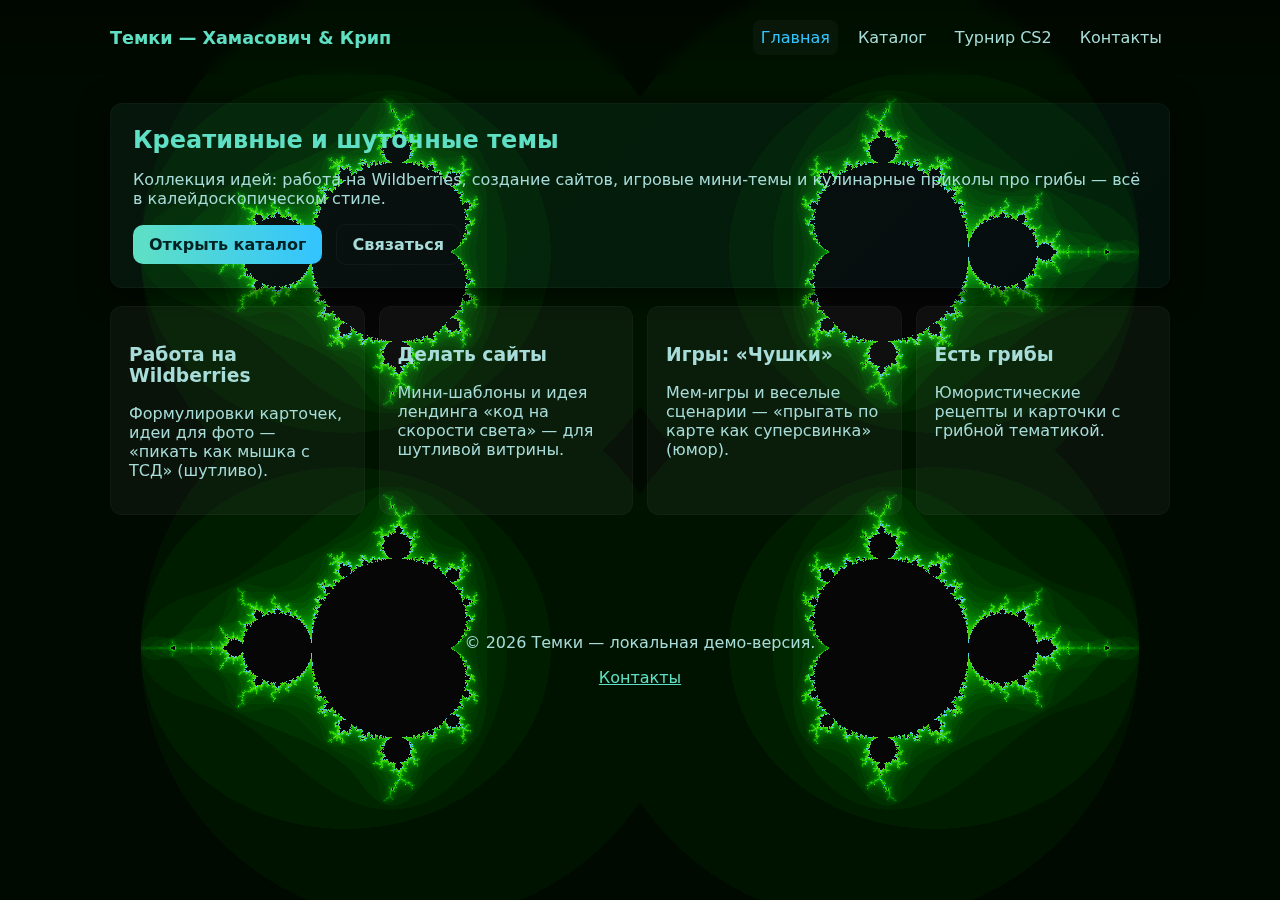
<file: index.html>
<!doctype html>
<html lang="ru">
<head>
  <meta charset="utf-8" />
  <meta name="viewport" content="width=device-width,initial-scale=1" />
  <title>Темки — Главная</title>
  <link rel="stylesheet" href="style.css" />
</head>
<body>
  <canvas id="fractal"></canvas>

  <header class="site-header">
    <div class="container header-row">
      <h1 class="logo">Темки — Хамасович &amp; Крип</h1>
      <button id="burger" aria-label="Открыть меню" class="burger" aria-expanded="false">☰</button>
      <nav id="mainnav" class="mainnav">
        <a href="index.html" class="active">Главная</a>
        <a href="catalog.html">Каталог</a>
        <a href="cs2-tournament.html">Турнир CS2</a>
        <a href="contacts.html">Контакты</a>
      </nav>
    </div>
  </header>

  <main class="container main-content">
    <section class="hero">
      <h2>Креативные и шуточные темы</h2>
      <p>Коллекция идей: работа на Wildberries, создание сайтов, игровые мини-темы и кулинарные приколы про грибы — всё в калейдоскопическом стиле.</p>
      <div class="cta">
        <a class="btn" href="catalog.html">Открыть каталог</a>
        <a class="btn ghost" href="contacts.html">Связаться</a>
      </div>
    </section>

    <section class="features">
      <article class="card">
        <h3>Работа на Wildberries</h3>
        <p>Формулировки карточек, идеи для фото — «пикать как мышка с ТСД» (шутливо).</p>
      </article>

      <article class="card">
        <h3>Делать сайты</h3>
        <p>Мини-шаблоны и идея лендинга «код на скорости света» — для шутливой витрины.</p>
      </article>

      <article class="card">
        <h3>Игры: «Чушки»</h3>
        <p>Мем-игры и веселые сценарии — «прыгать по карте как суперсвинка» (юмор).</p>
      </article>

      <article class="card">
        <h3>Есть грибы</h3>
        <p>Юмористические рецепты и карточки с грибной тематикой.</p>
      </article>
    </section>
  </main>

  <footer class="site-footer">
    <div class="container">
      <p>© <span id="year"></span> Темки — локальная демо-версия.</p>
      <p><a href="contacts.html">Контакты</a></p>
    </div>
  </footer>

  <!-- бегущие персонажи контейнер -->
  <div id="anim-layer" aria-hidden="true"></div>

  <script src="script.js"></script>
</body>
</html>
</file>
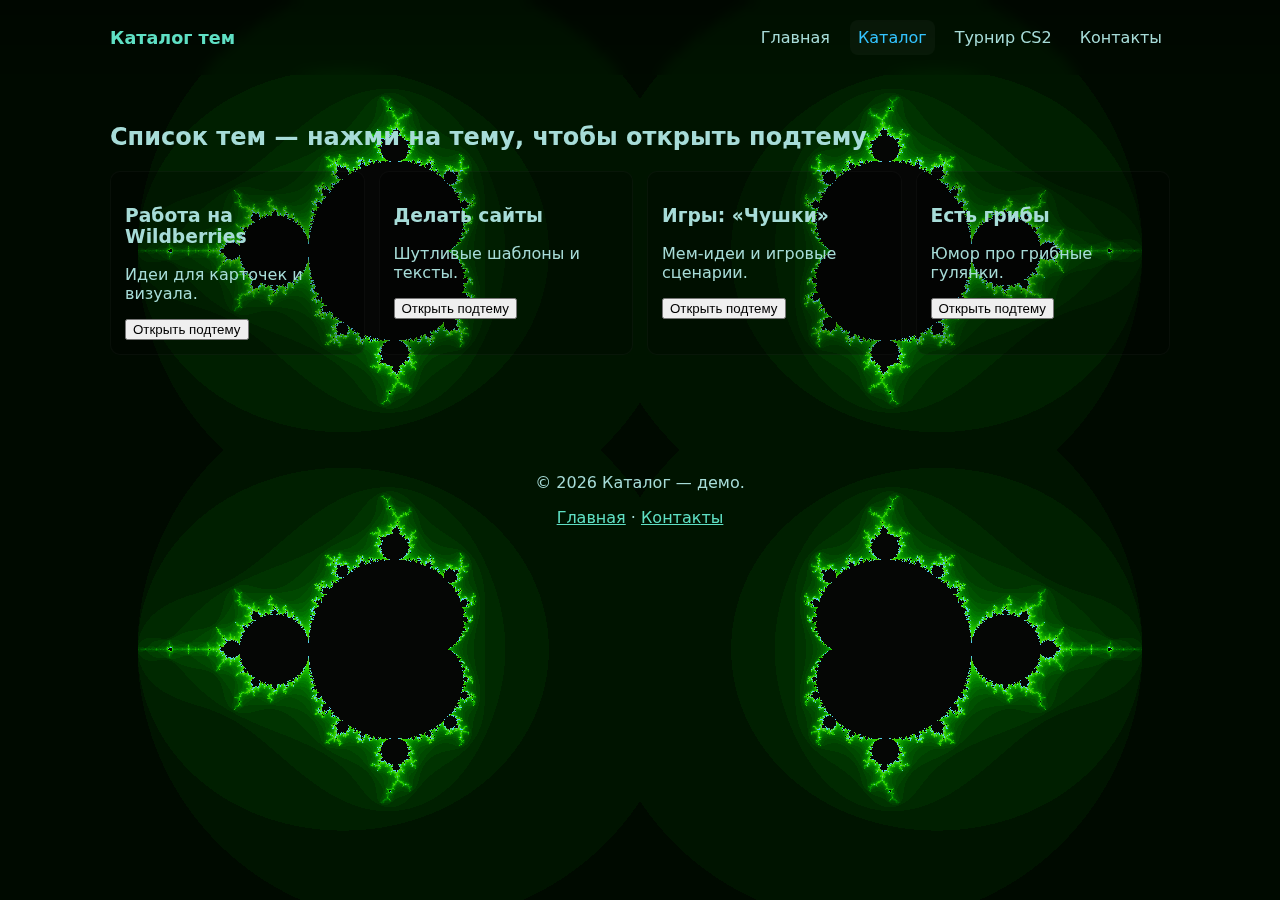
<file: catalog.html>
<!doctype html>
<html lang="ru">
<head>
  <meta charset="utf-8" />
  <meta name="viewport" content="width=device-width,initial-scale=1" />
  <title>Каталог тем</title>
  <link rel="stylesheet" href="style.css" />
</head>
<body>
  <canvas id="fractal"></canvas>

  <header class="site-header">
    <div class="container header-row">
      <h1 class="logo">Каталог тем</h1>
      <button id="burger" aria-label="Открыть меню" class="burger" aria-expanded="false">☰</button>
      <nav id="mainnav" class="mainnav">
        <a href="index.html">Главная</a>
        <a href="catalog.html" class="active">Каталог</a>
        <a href="cs2-tournament.html">Турнир CS2</a>
        <a href="contacts.html">Контакты</a>
      </nav>
    </div>
  </header>

  <main class="container main-content">
    <h2>Список тем — нажми на тему, чтобы открыть подтему</h2>

    <div class="catalog-grid">
      <div class="catalog-item">
        <h3>Работа на Wildberries</h3>
        <p>Идеи для карточек и визуала.</p>
        <button class="open-modal" data-modal="m-wb">Открыть подтему</button>
      </div>

      <div class="catalog-item">
        <h3>Делать сайты</h3>
        <p>Шутливые шаблоны и тексты.</p>
        <button class="open-modal" data-modal="m-sites">Открыть подтему</button>
      </div>

      <div class="catalog-item">
        <h3>Игры: «Чушки»</h3>
        <p>Мем-идеи и игровые сценарии.</p>
        <button class="open-modal" data-modal="m-pigs">Открыть подтему</button>
      </div>

      <div class="catalog-item">
        <h3>Есть грибы</h3>
        <p>Юмор про грибные гулянки.</p>
        <button class="open-modal" data-modal="m-mush">Открыть подтему</button>
      </div>
    </div>
  </main>

  <footer class="site-footer">
    <div class="container">
      <p>© <span id="year2"></span> Каталог — демо.</p>
      <p><a href="index.html">Главная</a> · <a href="contacts.html">Контакты</a></p>
    </div>
  </footer>

  <!-- Модалки -->
  <div id="modals">
    <div class="modal" id="m-wb" role="dialog" aria-hidden="true" aria-label="Wildberries">
      <div class="modal-content">
        <button class="close" aria-label="Закрыть">✕</button>
        <h3>Работа на Wildberries — «пикать как мышка с ТСД»</h3>
        <p>Инструкция-шутка: правильно пикать, фотографировать товар и делать карточки с мемными подписями. Для атмосферы — короткое видео про мышку, которая «чекает» штрихкод.</p>
        <div class="modal-illustration">🐭📦</div>
      </div>
    </div>

    <div class="modal" id="m-sites" role="dialog" aria-hidden="true" aria-label="Делать сайты">
      <div class="modal-content">
        <button class="close" aria-label="Закрыть">✕</button>
        <h3>Делать сайты — «верстать на скорости света»</h3>
        <p>Шаблоны лендинга, советы по текстам и веселые сниппеты кода. Идеально для лендинга-пранка.</p>
        <div class="modal-illustration">⌨️⚡</div>
      </div>
    </div>

    <div class="modal" id="m-pigs" role="dialog" aria-hidden="true" aria-label="Чушки">
      <div class="modal-content">
        <button class="close" aria-label="Закрыть">✕</button>
        <h3>Игры: «Чушки» — «прыгать по карте как суперсвинка»</h3>
        <p>Идея мини-игры: коллективные состязания, мемы и смешные челленджи. Никакого вреда — только юмор и фейерверки из бекона (в шутку).</p>
        <div class="modal-illustration">🐷🏁</div>
      </div>
    </div>

    <div class="modal" id="m-mush" role="dialog" aria-hidden="true" aria-label="Есть грибы">
      <div class="modal-content">
        <button class="close" aria-label="Закрыть">✕</button>
        <h3>Есть грибы — «находить опята в VR»</h3>
        <p>Шутливые рецепты и визуальные карточки — идеи оформления для постов и сторис.</p>
        <div class="modal-illustration">🍄🎨</div>
      </div>
    </div>
  </div>

  <!-- бегущие персонажи контейнер -->
  <div id="anim-layer" aria-hidden="true"></div>

  <script src="script.js"></script>
</body>
</html>
</file>
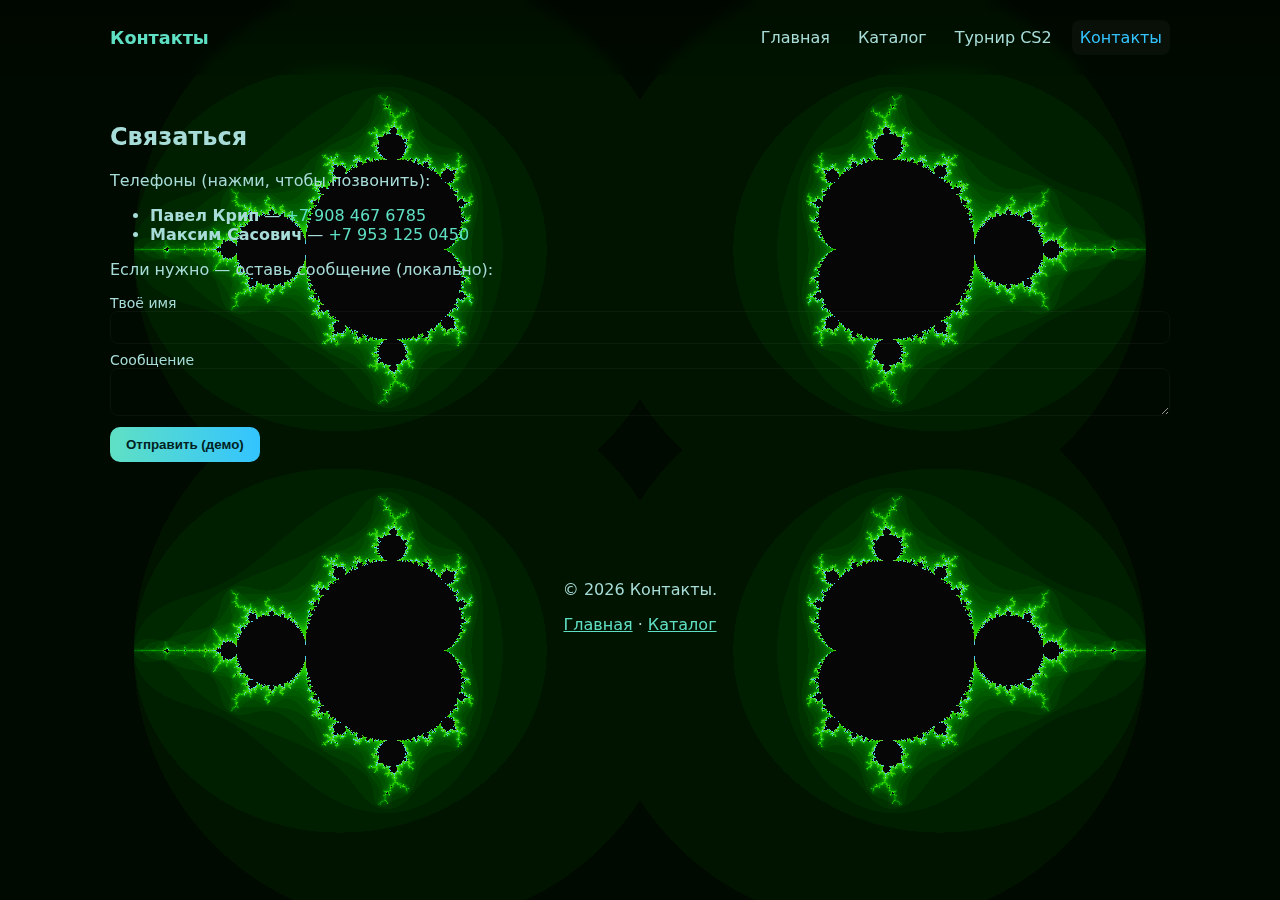
<file: contacts.html>
<!doctype html>
<html lang="ru">
<head>
  <meta charset="utf-8" />
  <meta name="viewport" content="width=device-width,initial-scale=1" />
  <title>Контакты</title>
  <link rel="stylesheet" href="style.css" />
</head>
<body>
  <canvas id="fractal"></canvas>

  <header class="site-header">
    <div class="container header-row">
      <h1 class="logo">Контакты</h1>
      <button id="burger" aria-label="Открыть меню" class="burger" aria-expanded="false">☰</button>
      <nav id="mainnav" class="mainnav">
        <a href="index.html">Главная</a>
        <a href="catalog.html">Каталог</a>
        <a href="cs2-tournament.html">Турнир CS2</a>
        <a href="contacts.html" class="active">Контакты</a>
      </nav>
    </div>
  </header>

  <main class="container main-content contacts-page">
    <h2>Связаться</h2>
    <p>Телефоны (нажми, чтобы позвонить):</p>
    <ul class="phone-list">
      <li><strong>Павел Крип</strong> — <a href="tel:+79084676785">+7 908 467 6785</a></li>
      <li><strong>Максим Сасович</strong> — <a href="tel:+79531250450">+7 953 125 0450</a></li>
    </ul>

    <p>Если нужно — оставь сообщение (локально):</p>
    <form onsubmit="alert('Демо: сообщение не отправляется — это локальная версия.'); return false;">
      <label>
        Твоё имя
        <input type="text" name="name" />
      </label>
      <label>
        Сообщение
        <textarea name="msg"></textarea>
      </label>
      <button type="submit" class="btn">Отправить (демо)</button>
    </form>
  </main>

  <footer class="site-footer">
    <div class="container">
      <p>© <span id="year3"></span> Контакты.</p>
      <p><a href="index.html">Главная</a> · <a href="catalog.html">Каталог</a></p>
    </div>
  </footer>

  <!-- бегущие персонажи контейнер -->
  <div id="anim-layer" aria-hidden="true"></div>

  <script src="script.js"></script>
</body>
</html>
</file>
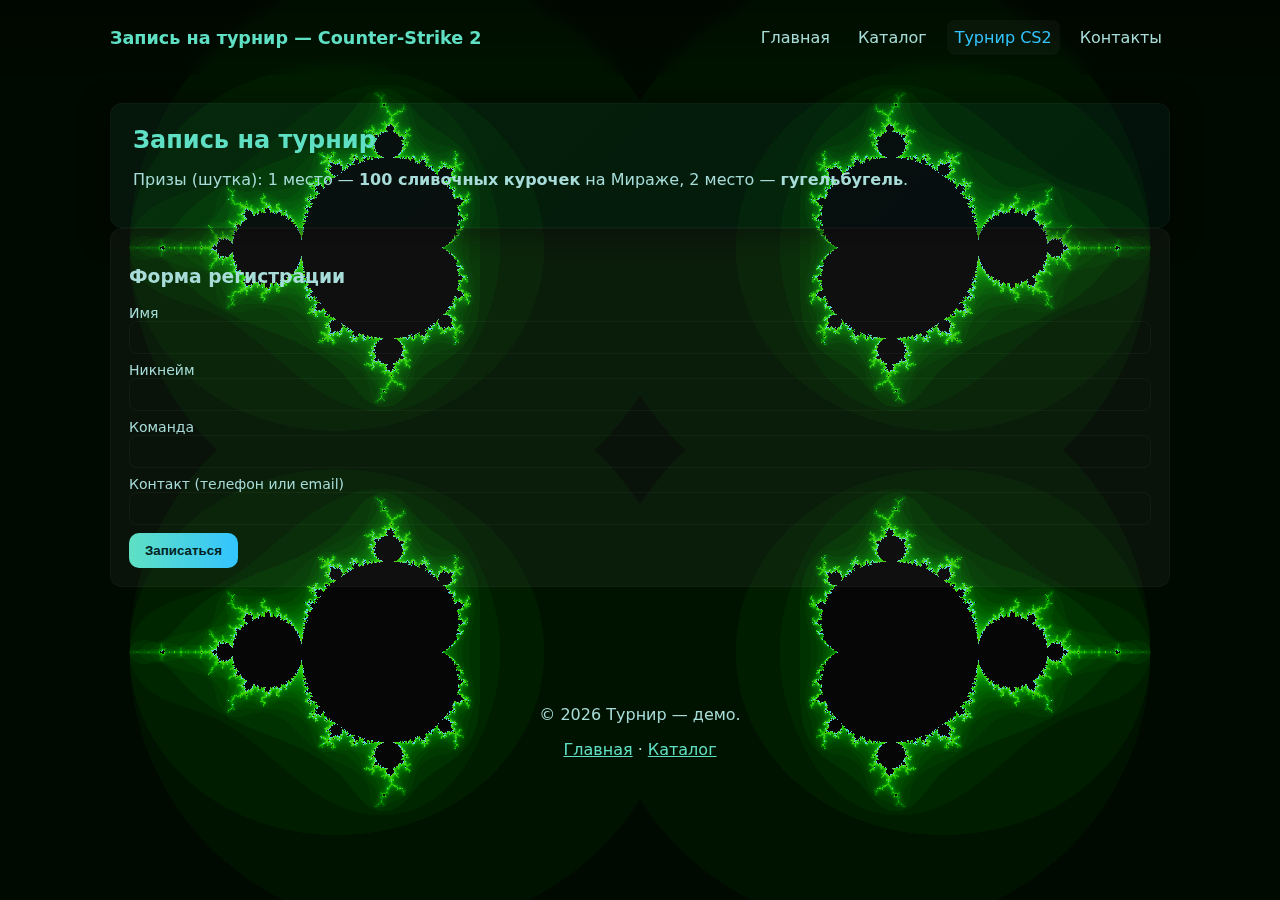
<file: cs2-tournament.html>
<!doctype html>
<html lang="ru">
<head>
  <meta charset="utf-8" />
  <meta name="viewport" content="width=device-width,initial-scale=1" />
  <title>Турнир CS2 — Запись</title>
  <link rel="stylesheet" href="style.css" />
</head>
<body>
  <canvas id="fractal"></canvas>

  <header class="site-header">
    <div class="container header-row">
      <h1 class="logo">Запись на турнир — Counter-Strike 2</h1>
      <button id="burger" aria-label="Открыть меню" class="burger" aria-expanded="false">☰</button>
      <nav id="mainnav" class="mainnav">
        <a href="index.html">Главная</a>
        <a href="catalog.html">Каталог</a>
        <a href="cs2-tournament.html" class="active">Турнир CS2</a>
        <a href="contacts.html">Контакты</a>
      </nav>
    </div>
  </header>

  <main class="container main-content">
    <section class="hero">
      <h2>Запись на турнир</h2>
      <p>Призы (шутка): 1 место — <strong>100 сливочных курочек</strong> на Мираже, 2 место — <strong>гугельбугель</strong>.</p>
    </section>

    <section class="card">
      <h3>Форма регистрации</h3>
      <form id="tourney-form" onsubmit="return submitTourney(event)">
        <label>Имя <input name="name" required /></label>
        <label>Никнейм <input name="nick" required /></label>
        <label>Команда <input name="team" /></label>
        <label>Контакт (телефон или email) <input name="contact" /></label>
        <button type="submit" class="btn">Записаться</button>
      </form>
    </section>
  </main>

  <footer class="site-footer">
    <div class="container">
      <p>© <span id="year4"></span> Турнир — демо.</p>
      <p><a href="index.html">Главная</a> · <a href="catalog.html">Каталог</a></p>
    </div>
  </footer>

  <!-- бегущие персонажи -->
  <div id="anim-layer" aria-hidden="true"></div>

  <script src="script.js"></script>
</body>
</html>
</file>
<file: style.css>
:root{
  --bg-1: #021f1c; /* deep turquoise */
  --bg-2: #07393a;
  --accent1: #5fe0c4; /* mint */
  --accent2: #33c4ff; /* aquamarine/blue */
  --muted: #a7dcd8;
  --card-bg: rgba(255,255,255,0.04);
  --glass: rgba(255,255,255,0.03);
}

/* Reset & base */
*{box-sizing:border-box}
html,body{height:100%;margin:0;font-family:Inter, system-ui, "Segoe UI", Roboto, "Helvetica Neue", Arial;color:var(--muted);background:linear-gradient(180deg,var(--bg-1),var(--bg-2));-webkit-font-smoothing:antialiased}
a{color:var(--accent1)}
.container{position:relative;z-index:2;max-width:1100px;margin:0 auto;padding:20px}

/* Canvas covers background */
canvas#fractal{position:fixed;inset:0;z-index:0;width:100%;height:100%;display:block}

/* Header */
.site-header{
  position:sticky;top:0;z-index:5;background:linear-gradient(180deg, rgba(0,0,0,0.25), transparent);
  backdrop-filter: blur(6px);
}
.header-row{display:flex;align-items:center;justify-content:space-between;gap:12px}
.logo{font-weight:700;color:var(--accent1);margin:0;font-size:1.1rem}

/* Nav & burger */
.mainnav{display:flex;gap:12px;align-items:center}
.mainnav a{color:var(--muted);text-decoration:none;padding:8px;border-radius:8px}
.mainnav a.active, .mainnav a:hover{background:var(--glass);color:var(--accent2)}
.burger{display:none;background:transparent;border:0;color:var(--muted);font-size:1.2rem;padding:8px}

/* Content */
.main-content{padding-top:28px;padding-bottom:60px}
.hero{background:linear-gradient(135deg, rgba(95,224,196,0.06), rgba(51,196,255,0.04));padding:22px;border-radius:12px;box-shadow:0 6px 30px rgba(0,0,0,0.6);border:1px solid rgba(255,255,255,0.03)}
.hero h2{margin:0 0 8px 0;color:var(--accent1)}
.cta{margin-top:12px}
.btn{display:inline-block;padding:10px 16px;border-radius:10px;background:linear-gradient(90deg,var(--accent1),var(--accent2));color:#022; text-decoration:none;font-weight:700;margin-right:8px;border:0;cursor:pointer}
.btn.ghost{background:transparent;color:var(--muted);border:1px solid rgba(255,255,255,0.04)}

/* Cards / grid */
.features{display:grid;grid-template-columns: repeat(auto-fit,minmax(220px,1fr));gap:14px;margin-top:18px}
.card{background:var(--card-bg);padding:18px;border-radius:12px;border:1px solid rgba(255,255,255,0.03)}
.catalog-grid{display:grid;grid-template-columns:repeat(auto-fit,minmax(220px,1fr));gap:14px;margin-top:18px}
.catalog-item{background:rgba(0,0,0,0.25);padding:14px;border-radius:10px;border:1px solid rgba(255,255,255,0.03)}

/* Modal */
#modals .modal{position:fixed;inset:0;display:flex;align-items:center;justify-content:center;padding:20px;z-index:30;visibility:hidden;opacity:0;transition:opacity .18s, visibility .18s;background:linear-gradient(180deg, rgba(0,0,0,0.6), rgba(0,0,0,0.5))}
#modals .modal[aria-hidden="false"]{visibility:visible;opacity:1}
.modal-content{background:linear-gradient(180deg, rgba(5,30,28,0.95), rgba(6,40,45,0.98));border-radius:12px;padding:18px;max-width:720px;width:100%;position:relative;border:1px solid rgba(255,255,255,0.04)}
.modal .close{position:absolute;right:10px;top:8px;background:transparent;border:0;color:var(--muted);font-size:1.1rem;cursor:pointer}
.modal-illustration{margin-top:10px;font-size:2rem}

/* Footer */
.site-footer{padding:22px 0;text-align:center;color:var(--muted);position:relative;z-index:2}

/* Animations: running animals */
#anim-layer{position:fixed;left:0;top:0;right:0;bottom:0;pointer-events:none;z-index:20;overflow:visible}
.animal{position:absolute;width:56px;height:56px;will-change:transform;transform-origin:center center}
.animal svg{width:100%;height:100%;filter:drop-shadow(0 6px 8px rgba(0,0,0,0.35))}

/* mobile optimisations */
@media (max-width:800px){
  .mainnav{position:fixed;right:12px;top:56px;background:linear-gradient(180deg, rgba(2,31,30,0.98), rgba(3,40,39,0.98));padding:10px;border-radius:12px;flex-direction:column;display:none}
  .mainnav.show{display:flex}
  .burger{display:block}
  .header-row{align-items:center}
  .hero{padding:16px}
  .catalog-grid{grid-template-columns:1fr}
  .features{grid-template-columns:1fr}
  .btn{padding:10px 14px}
  .animal{width:44px;height:44px}
  .modal-content{margin:12px}
}

/* small tweaks */
input, textarea{width:100%;padding:8px;border-radius:8px;border:1px solid rgba(255,255,255,0.04);background:transparent;color:var(--muted)}
label{display:block;margin-bottom:8px;font-size:14px;color:var(--muted)}
.phone-list a{color:var(--accent1);text-decoration:none}

/* subtle pulse for CTA */
.btn.pulse{
  animation: pulse 2.6s infinite;
}
@keyframes pulse{
  0%{transform:scale(1)}
  50%{transform:scale(1.04)}
  100%{transform:scale(1)}
}
</file>
